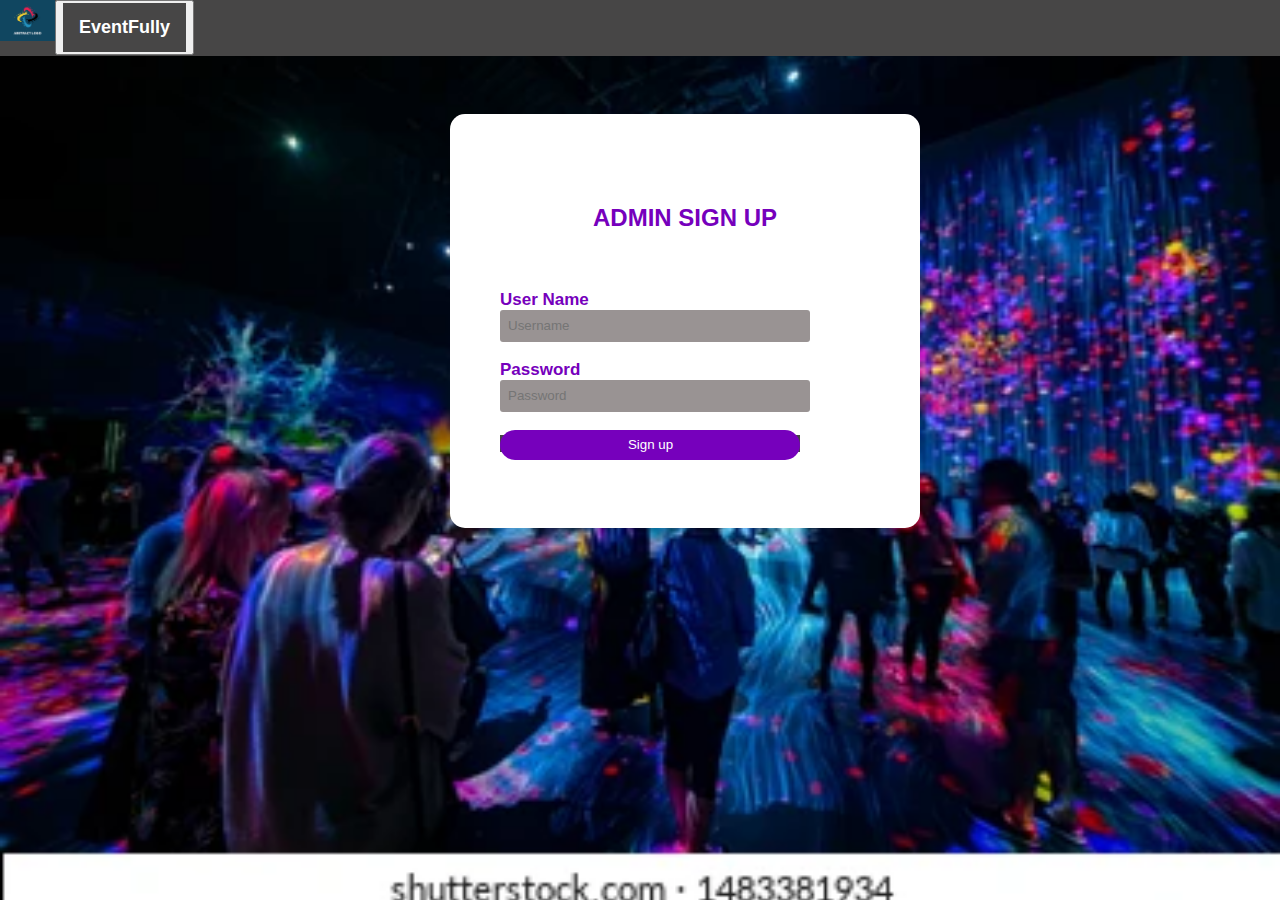
<file: Education Event scheduler site/adminsignup.html>
<!DOCTYPE html>
<html>
<head>
  <!--Company logo & name, click on name to navigate to home page-->
  <div class="topnav">
    <img src="logo.png" width="55px" align="left">
    <a href="index.html">
      <button type="text"><b class="topbar">EventFully</b>
    </a> 
</div>
    <title>Login Form</title>
    <link rel="stylesheet" type="text/css" href="loginnew.css">
</head>
<!--Admin sign up form for creating new admin account-->
<body>
    <br>
    <div class="login">
    <form id="login" method="get" action="login.php">
        <h2>ADMIN SIGN UP</h2><br>
        <label><b>User Name
        </b>
        </label>
        <input type="text" name="Uname" id="Uname" placeholder="Username">
        <br><br>
        <label><b>Password
        </b>
        </label>
        <input type="Password" name="Pass" id="Pass" placeholder="Password">
        <br><br>
        <!--takes user back to log in page-->
        <a href="adminlogin.html">
          <input type="button" name="log" id="log" value="Sign up">
      </a>
        <br><br>
    </form>
</div>
</body>
</html>
</file>
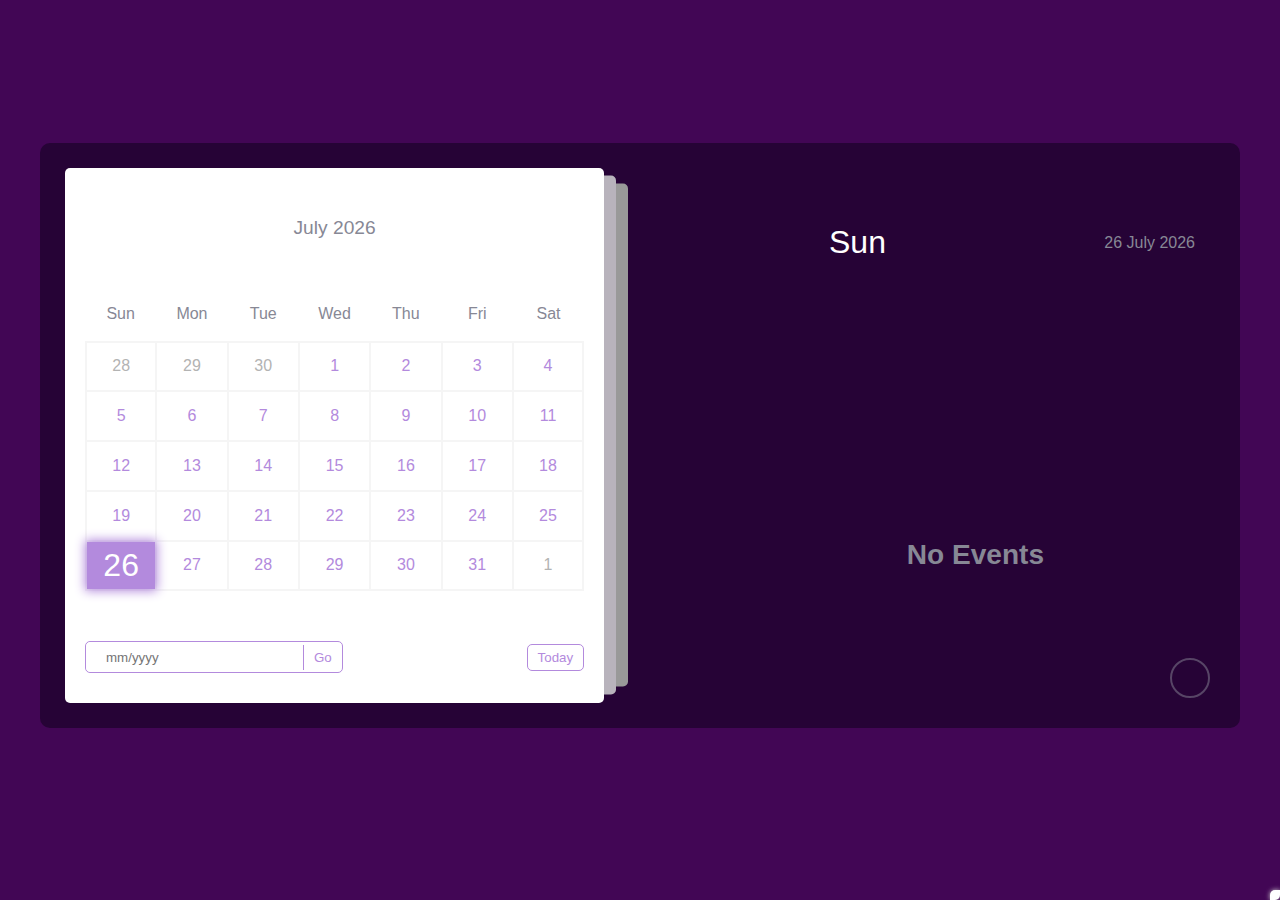
<file: Education Event scheduler site/host.html>
<!DOCTYPE html>
<html lang="en">
  <head>
    <meta charset="UTF-8" />
    <meta http-equiv="X-UA-Compatible" content="IE=edge" />
    <meta name="viewport" content="width=device-width, initial-scale=1.0" />
    <meta
      name="description"
      />
    <meta
      name="keywords"
      content="calendar, events, reminders, javascript, html, css, open source coding"
    />
    <!--css properties given to page using online css file-->
    <link
      rel="stylesheet"
      href="https://cdnjs.cloudflare.com/ajax/libs/font-awesome/6.2.0/css/all.min.css"
      integrity="sha512-xh6O/CkQoPOWDdYTDqeRdPCVd1SpvCA9XXcUnZS2FmJNp1coAFzvtCN9BmamE+4aHK8yyUHUSCcJHgXloTyT2A=="
      crossorigin="anonymous"
      referrerpolicy="no-referrer"
    />
    <!--Display calendar-->
    <link rel="stylesheet" href="style.css" />
    <title>Calendar with Events</title>
  </head>
  <body>
    <div class="container">
      <div class="left">
        <div class="calendar">
          <div class="month">
            <i class="fas fa-angle-left prev"></i>
            <div class="date">december 2015</div>
            <i class="fas fa-angle-right next"></i>
          </div>
          <div class="weekdays">
            <div>Sun</div>
            <div>Mon</div>
            <div>Tue</div>
            <div>Wed</div>
            <div>Thu</div>
            <div>Fri</div>
            <div>Sat</div>
          </div>
          <div class="days"></div>
          <div class="goto-today">
            <div class="goto">
              <input type="text" placeholder="mm/yyyy" class="date-input" />
              <button class="goto-btn">Go</button>
            </div>
            <button class="today-btn">Today</button>
          </div>
        </div>
      </div>
      <div class="right">
        <div class="today-date">
          <div class="event-day">wed</div>
          <div class="event-date">12th december 2022</div>
        </div>
        <!--Add events by specifing name and timing-->
        <div class="events"></div>
        <div class="add-event-wrapper">
          <div class="add-event-header">
            <div class="title">Add Event</div>
            <i class="fas fa-times close"></i>
          </div>
          <div class="add-event-body">
            <div class="add-event-input">
              <input type="text" placeholder="Event Name" class="event-name" />
            </div>
            <div class="add-event-input">
              <input
                type="text"
                placeholder="Event Time From"
                class="event-time-from"
              />
            </div>
            <div class="add-event-input">
              <input
                type="text"
                placeholder="Event Time To"
                class="event-time-to"
              />
            </div>
          </div>
          <div class="add-event-footer">
            <button class="add-event-btn">Add Event</button>
          </div>
        </div>
      </div>
      <button class="add-event">
        <i class="fas fa-plus"></i>
      </button>
    </div>
    <script src="script.js"></script>
  </body>
</html>
</file>
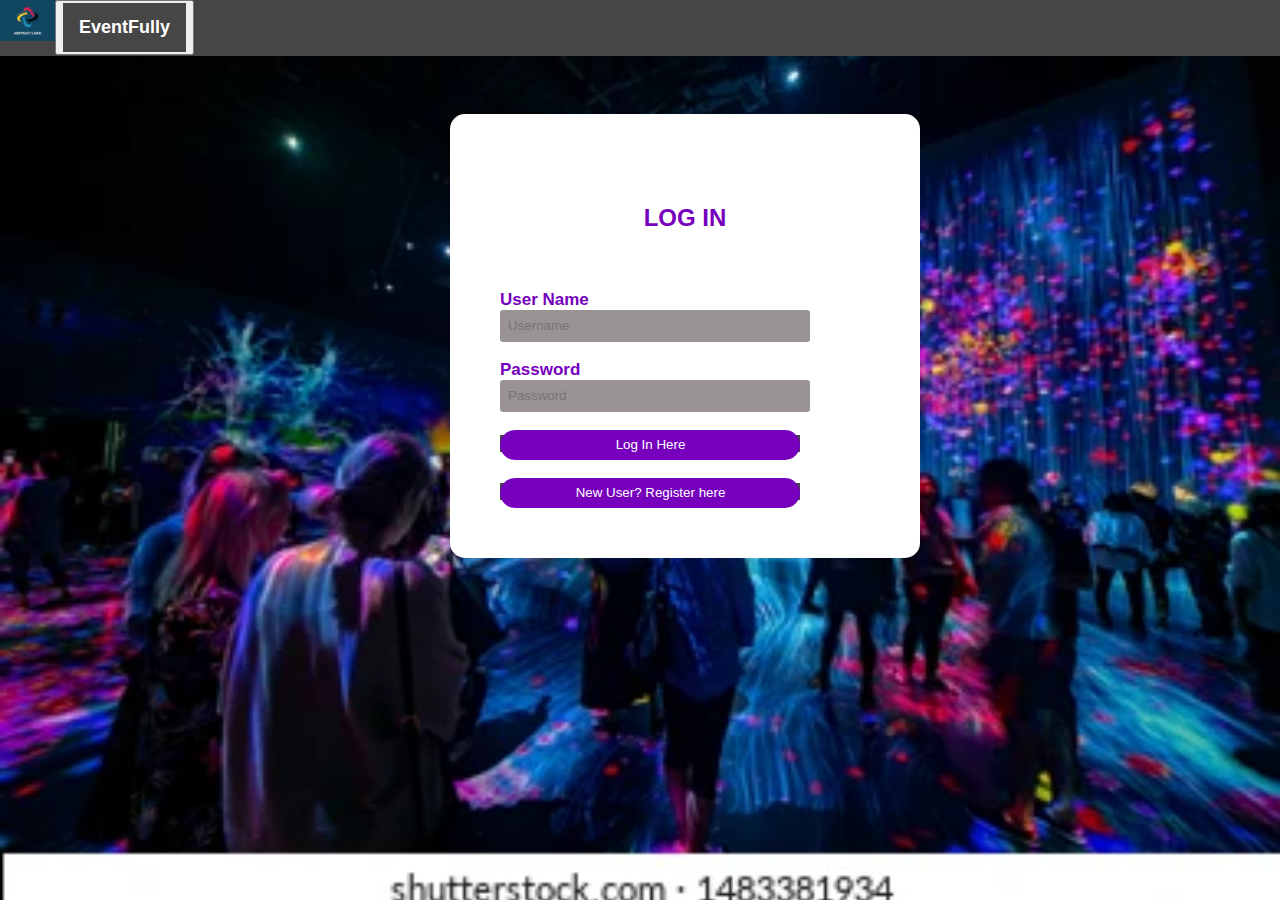
<file: Education Event scheduler site/loginnew.html>
<!DOCTYPE html>
<html>
<head>
    <!--Company logo & name, click on name to navigate to home page-->
    <div class="topnav">
        <img src="logo.png" width="55px" align="left">
        <a href="index.html">
          <button type="text"><b class="topbar">EventFully</b>
        </a> 
    </div>
    <title>Login Form</title>
    <link rel="stylesheet" type="text/css" href="loginnew.css">
</head>

<!--User log in form to sign in already existing user-->
<body>
    <br>
    <div class="login">
    <form id="login" method="get" action="login.php">
        <h2>LOG IN</h2><br>
        <label><b>User Name
        </b>
        </label>
        <input type="text" name="Uname" id="Uname" placeholder="Username">
        <br><br>
        <label><b>Password
        </b>
        </label>
        <input type="Password" name="Pass" id="Pass" placeholder="Password">
        <br><br>
        <a href="register.html">
            <input type="button" name="log" id="log" value="Log In Here">
        </a>
          <br><br>
        <!--takes user to create account page-->
          <a href="signup.html">
            <input type="button" name="log" id="log" value="New User? Register here">
        </a>
    </form>
</div>
</body>
</html>
</file>
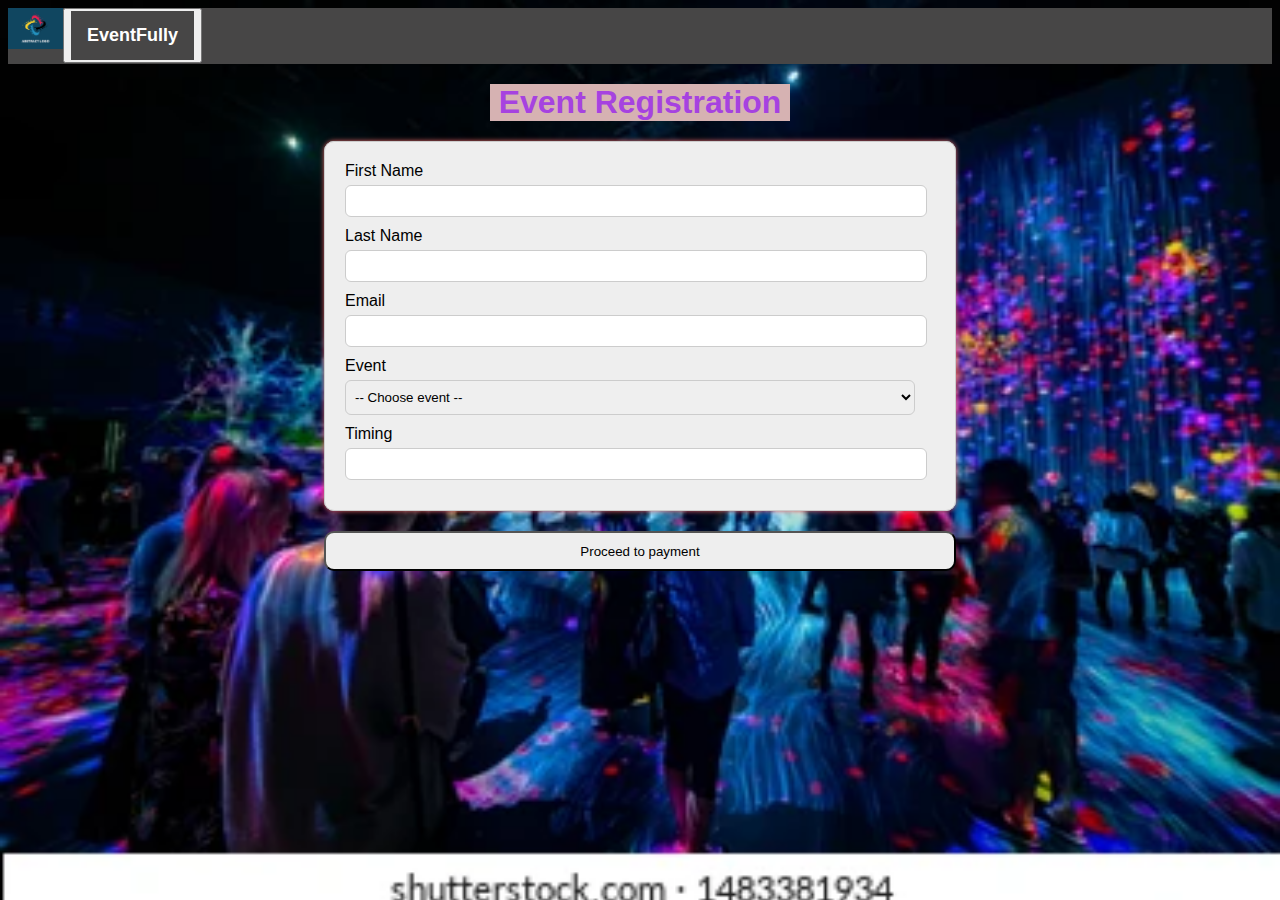
<file: Education Event scheduler site/register.html>
<!DOCTYPE html>
<html>

<head>
  <!--Company logo & name, click on name to navigate to home page-->
  <div class="topnav">
    <img src="logo.png" width="55px" align="left">
    <a href="index.html">
      <button  type="text"><b class="topbar">EventFully</b>
    </a> 
</div>
  <title>Event Registration Form.</title>
  <div id="event-registration">
    <h1 id="heading">Event Registration</h1>
    <form id="event-registration-form" method="POST" action="">
      <!-- Form contents will go here -->
      <fieldset>
        <label for="first-name">First Name</label>
        <input type="text" id="first-name" name="first-name" />
        <label for="last-name">Last Name</label>
        <input type="text" id="last-name" name="last-name" />
        <label for="email">Email</label>
        <input type="email" id="email" name="email" />
        <label for="events">Event</label>
        <!--events hosted by admins are displayed here-->
        <select id="events">
            <option>-- Choose event --</option>
        </select>
        <label for="time">Timing</label>
        <input type="text" id="time" name="time" />
      </fieldset>
      <a href="payment.html">
        <button class="bu" type="button">Proceed to payment</button>
      </a> 
  </div>
  <link rel="stylesheet" href="style1.css" />
</head>

<body>
    <script src="register.js"></script>
</body>

</html>
</file>
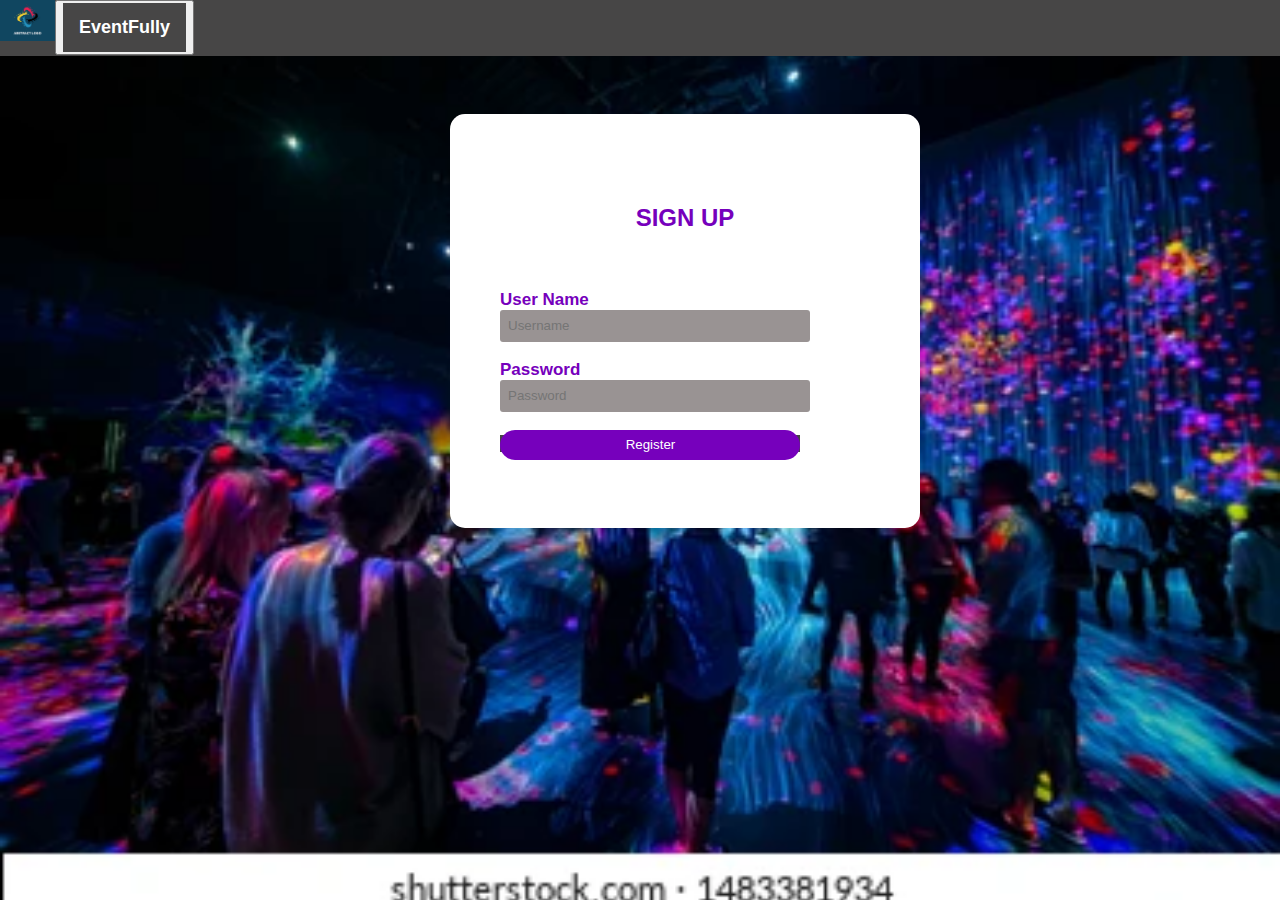
<file: Education Event scheduler site/signup.html>
<!DOCTYPE html>
<html>
<head>
  <!--Company logo & name, click on name to navigate to home page-->
  <div class="topnav">
    <img src="logo.png" width="55px" align="left">
    <a href="index.html">
      <button type="text"><b class="topbar">EventFully</b>
    </a> 
</div>
    <title>Login Form</title>
    <link rel="stylesheet" type="text/css" href="loginnew.css">
</head>

<!--User sign up form for creating new user account-->
<body>
    <br>
    <div class="login">
    <form id="login" method="get" action="login.php">
        <h2>SIGN UP</h2><br>
        <label><b>User Name
        </b>
        </label>
        <input type="text" name="Uname" id="Uname" placeholder="Username">
        <br><br>
        <label><b>Password
        </b>
        </label>
        <input type="Password" name="Pass" id="Pass" placeholder="Password">
        <br><br>
        <!--takes user back to log in page-->
        <a href="loginnew.html">
          <input type="button" name="log" id="log" value="Register">
      </a>
        <br><br>
    </form>
</div>
</body>
</html>
</file>
<file: Education Event scheduler site/loginnew.css>
/* Add properties to entire body */
body
{
    margin: 0;
    padding: 0;
    background-color:#6abadeba;
    background-image: url("home.webp");
    background-repeat: no-repeat;
    background-size: 100%;
    font-family: 'Arial';
}

/* log in form properties */
.login{
        width: 370px;
        overflow: hidden;
        margin: 40px 450px;
        margin: 20 0 0 450px;
        padding: 50px;
        background: #fff;
        border-radius: 15px ;

}
input {
    background-color: #999393;
    color:#000;
}

/* Add properties to all h2 tags */
h2{
    text-align: center;
    color:#7600bc;
    padding: 20px;
}
label{
    color: #7600bc;
    font-size: 17px;
}

/* Add username properties */
#Uname{
    width: 300px;
    height: 30px;
    border: none;
    border-radius: 3px;
    padding-left: 8px;
}

/* Add password properties */
#Pass{
    width: 300px;
    height: 30px;
    border: none;
    border-radius: 3px;
    padding-left: 8px;

}
#log{
    width: 300px;
    height: 30px;
    border: none;
    border-radius: 17px;
    padding-left: 7px;
    background-color: #7600bc;
    color:#fff;


}
span{
    color: #7600bc;
    font-size: 17px;
}

/* Top bar properties */
.topnav {
    background-color: #474646;
    overflow: hidden;
}
a {
    color:#fff;
    text-decoration:#474646;
    background-color: #474646;

}
.topbar {
    float:left;
    padding: 14px 16px;
    font-size: 18px;
    color:#fff;
    text-align: center;
    background-color: #474646;
  }
</file>
<file: Education Event scheduler site/style.css>
:root {
  --primary-clr: #b38add;
}
* {
  margin: 0;
  padding: 0;
  box-sizing: border-box;
  font-family: "Poppins", sans-serif;
}
/* scroll bar */
::-webkit-scrollbar {
  width: 5px;
}
::-webkit-scrollbar-track {
  background: #f5f5f5;
  border-radius: 50px;
}
::-webkit-scrollbar-thumb {
  background: var(--primary-clr);
  border-radius: 50px;
}

/* Add properties to the contents of body*/
body {
  position: relative;
  min-height: 100vh;
  display: flex;
  align-items: center;
  justify-content: center;
  padding-bottom: 30px;
  background-color: #420655;
}

/* Add properties conatiner tag*/
.container {
  position: relative;
  width: 1200px;
  height: 585px;
  margin: 0 auto;
  padding: 5px;
  color: #fff;
  display: flex;

  border-radius: 10px;
  background-color: #260336;
}
.left {
  width: 60%;
  padding: 20px;
}
.calendar {
  position: relative;
  width: 80%;
  height: 100%;
  display: flex;
  flex-direction: column;
  flex-wrap: wrap;
  justify-content: space-between;
  color: #878895;
  border-radius: 5px;
  background-color: #fff;
}
/* set after behind the main element */
.calendar::before,
.calendar::after {
  content: "";
  position: absolute;
  top: 50%;
  left: 100%;
  width: 12px;
  height: 97%;
  border-radius: 0 5px 5px 0;
  background-color: #d3d4d6d7;
  transform: translateY(-50%);
}
.calendar::before {
  height: 94%;
  left: calc(100% + 12px);
  background-color: rgb(153, 153, 153);
}
.calendar .month {
  width: 100%;
  height: 120px;
  display: flex;
  align-items: center;
  justify-content: space-between;
  padding: 0 50px;
  font-size: 1.2rem;
  font-weight: 500;
  text-transform: capitalize;
}
.calendar .month .prev,
.calendar .month .next {
  cursor: pointer;
}
.calendar .month .prev:hover,
.calendar .month .next:hover {
  color: var(--primary-clr);
}

/*align the days of week */
.calendar .weekdays {
  width: 100%;
  height: 10px;
  display: flex;
  align-items: center;
  justify-content: space-between;
  padding: 0 20px;
  font-size: 1rem;
  font-weight: 500;
  text-transform: capitalize;
}
.weekdays div {
  width: 14.28%;
  height: 10%;
  display: flex;
  align-items: center;
  justify-content: center;
}
.calendar .days {
  width: 100%;
  display: flex;
  flex-wrap: wrap;
  justify-content: space-between;
  padding: 0 20px;
  font-size: 1rem;
  font-weight: 500;
  margin-bottom: 20px;
}
.calendar .days .day {
  width: 14.28%;
  height: 50px;
  display: flex;
  align-items: center;
  justify-content: center;
  cursor: pointer;
  color: var(--primary-clr);
  border: 1px solid #f5f5f5;
}
.calendar .days .day:nth-child(7n + 1) {
  border-left: 2px solid #f5f5f5;
}
.calendar .days .day:nth-child(7n) {
  border-right: 2px solid #f5f5f5;
}
.calendar .days .day:nth-child(-n + 7) {
  border-top: 2px solid #f5f5f5;
}
.calendar .days .day:nth-child(n + 29) {
  border-bottom: 2px solid #f5f5f5;
}

.calendar .days .day:not(.prev-date, .next-date):hover {
  color: #fff;
  background-color: var(--primary-clr);
}
.calendar .days .prev-date,
.calendar .days .next-date {
  color: #b3b3b3;
}

/* highlight the days selected*/
.calendar .days .active {
  position: relative;
  font-size: 2rem;
  color: #fff;
  background-color: var(--primary-clr);
}
.calendar .days .active::before {
  content: "";
  position: absolute;
  top: 0;
  left: 0;
  width: 100%;
  height: 100%;
  box-shadow: 0 0 10px 2px var(--primary-clr);
}
.calendar .days .today {
  font-size: 2rem;
}
.calendar .days .event {
  position: relative;
}
.calendar .days .event::after {
  content: "";
  position: absolute;
  bottom: 10%;
  left: 50%;
  width: 75%;
  height: 6px;
  border-radius: 30px;
  transform: translateX(-50%);
  background-color: var(--primary-clr);
}
.calendar .days .day:hover.event::after {
  background-color: #fff;
}
.calendar .days .active.event::after {
  background-color: #fff;
  bottom: 20%;
}
.calendar .days .active.event {
  padding-bottom: 10px;
}

/* properties for today button, it selects the present date*/
.calendar .goto-today {
  width: 100%;
  height: 50px;
  display: flex;
  align-items: center;
  justify-content: space-between;
  gap: 5px;
  padding: 0 20px;
  margin-bottom: 20px;
  color: var(--primary-clr);
}
.calendar .goto-today .goto {
  display: flex;
  align-items: center;
  border-radius: 5px;
  overflow: hidden;
  border: 1px solid var(--primary-clr);
}
.calendar .goto-today .goto input {
  width: 100%;
  height: 30px;
  outline: none;
  border: none;
  border-radius: 5px;
  padding: 0 20px;
  color: var(--primary-clr);
  border-radius: 5px;
}
.calendar .goto-today button {
  padding: 5px 10px;
  border: 1px solid var(--primary-clr);
  border-radius: 5px;
  background-color: transparent;
  cursor: pointer;
  color: var(--primary-clr);
}
.calendar .goto-today button:hover {
  color: #fff;
  background-color: var(--primary-clr);
}
.calendar .goto-today .goto button {
  border: none;
  border-left: 1px solid var(--primary-clr);
  border-radius: 0;
}
.container .right {
  position: relative;
  width: 40%;
  min-height: 100%;
  padding: 20px 0;
}

.right .today-date {
  width: 100%;
  height: 50px;
  display: flex;
  flex-wrap: wrap;
  gap: 10px;
  align-items: center;
  justify-content: space-between;
  padding: 0 40px;
  padding-left: 70px;
  margin-top: 50px;
  margin-bottom: 20px;
  text-transform: capitalize;
}
.right .today-date .event-day {
  font-size: 2rem;
  font-weight: 500;
}
.right .today-date .event-date {
  font-size: 1rem;
  font-weight: 400;
  color: #878895;
}

/* Add properties to the event section of the page*/
.events {
  width: 100%;
  height: 100%;
  max-height: 600px;
  overflow-x: hidden;
  overflow-y: auto;
  display: flex;
  flex-direction: column;
  padding-left: 4px;
}
.events .event {
  position: relative;
  width: 95%;
  min-height: 70px;
  display: flex;
  justify-content: center;
  flex-direction: column;
  gap: 5px;
  padding: 0 20px;
  padding-left: 50px;
  color: #fff;
  background: linear-gradient(90deg, #3f4458, transparent);
  cursor: pointer;
}
/* even event */
.events .event:nth-child(even) {
  background: transparent;
}
.events .event:hover {
  background: linear-gradient(90deg, var(--primary-clr), transparent);
}
.events .event .title {
  display: flex;
  align-items: center;
  pointer-events: none;
}
.events .event .title .event-title {
  font-size: 1rem;
  font-weight: 400;
  margin-left: 20px;
}
.events .event i {
  color: var(--primary-clr);
  font-size: 0.5rem;
}
.events .event:hover i {
  color: #fff;
}
.events .event .event-time {
  font-size: 0.8rem;
  font-weight: 400;
  color: #878895;
  margin-left: 15px;
  pointer-events: none;
}
.events .event:hover .event-time {
  color: #fff;
}
/* add tick in event after */
.events .event::after {
  content: "✓";
  position: absolute;
  top: 50%;
  right: 0;
  font-size: 3rem;
  line-height: 1;
  display: none;
  align-items: center;
  justify-content: center;
  opacity: 0.3;
  color: var(--primary-clr);
  transform: translateY(-50%);
}
.events .event:hover::after {
  display: flex;
}
.add-event {
  position: absolute;
  bottom: 30px;
  right: 30px;
  width: 40px;
  height: 40px;
  display: flex;
  align-items: center;
  justify-content: center;
  font-size: 1rem;
  color: #878895;
  border: 2px solid #878895;
  opacity: 0.5;
  border-radius: 50%;
  background-color: transparent;
  cursor: pointer;
}
.add-event:hover {
  opacity: 1;
}
.add-event i {
  pointer-events: none;
}
.events .no-event {
  width: 90%;
  height: 100%;
  display: flex;
  align-items: center;
  justify-content: center;
  font-size: 1.5rem;
  font-weight: 500;
  font-family: 'Times New Roman', Times, serif;
  color: #878895;
}
.add-event-wrapper {
  position: absolute;
  bottom: 100px;
  left: 50%;
  width: 90%;
  max-height: 0;
  overflow: hidden;
  border-radius: 5px;
  background-color: #fff;
  transform: translateX(-50%);
  transition: max-height 0.5s ease;
}
.add-event-wrapper.active {
  max-height: 300px;
}
.add-event-header {
  width: 100%;
  height: 50px;
  display: flex;
  align-items: center;
  justify-content: space-between;
  padding: 0 20px;
  color: #373c4f;
  border-bottom: 1px solid #f5f5f5;
}
.add-event-header .close {
  font-size: 1.5rem;
  cursor: pointer;
}
.add-event-header .close:hover {
  color: var(--primary-clr);
}
.add-event-header .title {
  font-size: 1.2rem;
  font-weight: 500;
}
.add-event-body {
  width: 100%;
  height: 100%;
  display: flex;
  flex-direction: column;
  gap: 5px;
  padding: 20px;
}
.add-event-body .add-event-input {
  width: 100%;
  height: 40px;
  display: flex;
  align-items: center;
  justify-content: space-between;
  gap: 10px;
}
.add-event-body .add-event-input input {
  width: 100%;
  height: 100%;
  outline: none;
  border: none;
  border-bottom: 1px solid #f5f5f5;
  padding: 0 10px;
  font-size: 1rem;
  font-weight: 400;
  color: #373c4f;
}
.add-event-body .add-event-input input::placeholder {
  color: #a5a5a5;
}
.add-event-body .add-event-input input:focus {
  border-bottom: 1px solid var(--primary-clr);
}
.add-event-body .add-event-input input:focus::placeholder {
  color: var(--primary-clr);
}
.add-event-footer {
  display: flex;
  align-items: center;
  justify-content: center;
  padding: 20px;
}
.add-event-footer .add-event-btn {
  height: 40px;
  font-size: 1rem;
  font-weight: 500;
  outline: none;
  border: none;
  color: #fff;
  background-color: var(--primary-clr);
  border-radius: 5px;
  cursor: pointer;
  padding: 5px 10px;
  border: 1px solid var(--primary-clr);
}
.add-event-footer .add-event-btn:hover {
  background-color: transparent;
  color: var(--primary-clr);
}

/* media queries */

@media screen and (max-width: 1000px) {
  body {
    align-items: flex-start;
    justify-content: flex-start;
  }
  .container {
    min-height: 100vh;
    flex-direction: column;
    border-radius: 0;
  }
  .container .left {
    width: 100%;
    height: 100%;
    padding: 20px 0;
  }
  .container .right {
    width: 100%;
    height: 100%;
    padding: 20px 0;
  }
  .calendar::before,
  .calendar::after {
    top: 100%;
    left: 50%;
    width: 97%;
    height: 12px;
    border-radius: 0 0 5px 5px;
    transform: translateX(-50%);
  }
  .calendar::before {
    width: 94%;
    top: calc(100% + 12px);
  }
  .events {
    padding-bottom: 340px;
  }
  .add-event-wrapper {
    bottom: 100px;
  }
}
@media screen and (max-width: 500px) {
  .calendar .month {
    height: 75px;
  }
  .calendar .weekdays {
    height: 50px;
  }
  .calendar .days .day {
    height: 40px;
    font-size: 0.8rem;
  }
  .calendar .days .day.active,
  .calendar .days .day.today {
    font-size: 1rem;
  }
  .right .today-date {
    padding: 20px;
  }
}
</file>
<file: Education Event scheduler site/style1.css>
/* Add properties to the contents of body*/
body {
    font-family: "Raleway", sans-serif;
    background-image: url("home.webp");
    background-repeat:no-repeat;
    background-size: 100%;
  }

  /* Add properties to all h1 tags*/
  h1 {
    text-align: center;
    margin: 20px auto;
    color: #a642e0;
    background-color: #d6b2b2;
    width: 300px;
  }

  /* Add properties to the contents of form*/
  form {
    width: 50%;
    margin: auto;
  }
  fieldset {
    padding: 20px;
    border: 1px solid #ccc;
    border-radius: 10px;
    margin: 20px auto;
    box-shadow: 0 0 5px #e26565;
    background-color: #eee;
  }
  label {
    display: block;
    
    margin-bottom: 5px;
  }
  input[type="text"],input[type="email"],select{
    width: calc(100% - 20px);
    height: 20px;
    padding: 5px;
    border-radius: 6px;
    border: 1px solid #ccc;
    margin-bottom: 10px;
  }
  button.bu {
    width: 100%;
    font-family:Arial, Helvetica, sans-serif;
    text-align: center;
    margin: auto !important;
    height: 40px;
    border-radius: 10px;
    background-color: #eee;
  }
  #events {
    height: 35px;
  }
  .container {
    width: 70px;
  }

/* Top bar properties*/  
.topnav {
    background-color: #474646;
    overflow: hidden;
}
a {
    color:#fff;
    text-decoration:#474646;
    background-color: #474646;

}
.topbar {
    float:left;
    top:0%;
    left:auto;
    padding: 14px 16px;
    font-size: 18px;
    color:#fff;
    text-align: center;
    background-color: #474646;
  }
</file>
